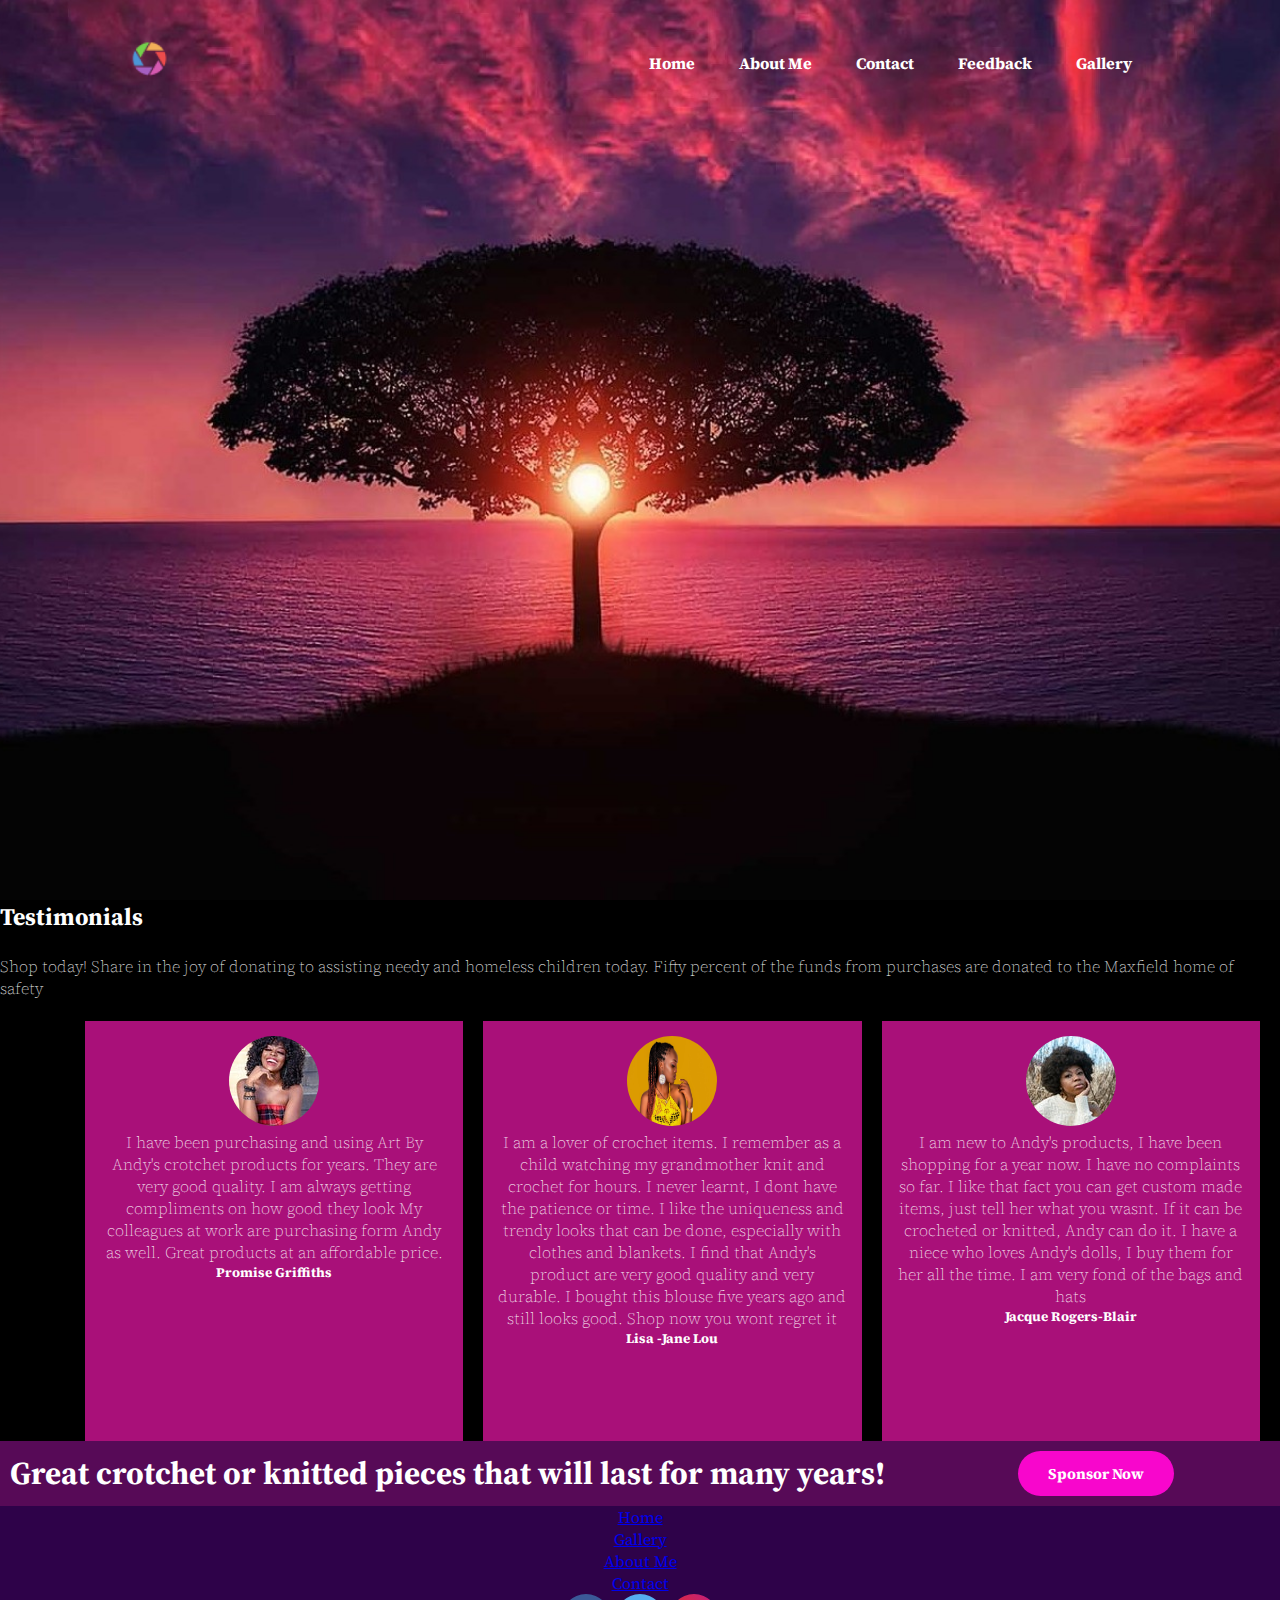
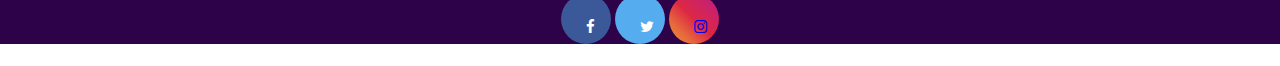
<file: index.html>
<!DOCTYPE html>
<html lang="en">
    <meta charset="UTF-8">
    <meta http-equiv="X-UA-Compatible" content="IE=edge">
    <meta name="viewport" content="width=device-width, initial-scale=1.0">
    <link rel="preconnect" href="https://fonts.googleapis.com">
    <link rel="preconnect" href="https://fonts.gstatic.com" crossorigin>
    <link href="https://fonts.googleapis.com/css2?family=Source+Serif+Pro:ital,wght@0,400;1,300&display=swap" rel="stylesheet">
    <link rel="stylesheet" href="https://cdnjs.cloudflare.com/ajax/libs/font-awesome/4.7.0/css/font-awesome.min.css">
    <link rel="stylesheet" href="css/stylesheet.css">
  <head>
    <link rel="shortcut icon" type="img/jpg"
    href="img/favicon1.jpg">
</head>  

    <title>Alicia Anderson Portfolio Website</title>

</head>
<head>
    <div class="hero">
        <nav>
            <h2 class="logo"><img src="img/andylogo2.png" alt="andylogo2" width="80%" height="80%">
                </h2>
            <ul>
                <li><a href="index.html">Home</a></li>
                <li><a href="aboutme.html">About Me</a></li>
                <li><a href="contact.html">Contact</a></li>
                <li><a href="feedback.html">Feedback</a></li>
                <li><a href="gallery.html">Gallery</a></li> 
            </ul>

            <!-- <button type="button">Gallery</button><a href="gallery.html" class="button">Gallery</a> -->
</head>

</div>
</body>
<body>
    <div class="section4">
        <h2>Testimonials</h2>
        <br>
        <p>
        Shop today! Share in the joy of donating to assisting needy and homeless children today. Fifty percent of the funds from purchases are donated to the Maxfield home of safety
        </p>
        <br>
        <div class="section4content">
              <div class="testimonial-element">
              <img class="testimonial-image" src="img/promisegriffiths.jpg">
                <p>
               I have been purchasing and using Art By Andy's crotchet products for years. They are very good quality. I am always getting compliments on how good they look
               My colleagues at work are purchasing form Andy as well.  Great products at an affordable price.
               <br>

                 <h5>Promise Griffiths</h5>
                </p>
              </div>
              
               <div class="testimonial-element">
              <img class="testimonial-image" src="img/lisalou.jpg">
                <p>
                I am a lover of crochet items. I remember as a child watching my grandmother knit and crochet for hours. I never learnt, I dont have the patience or time. I like the uniqueness and trendy looks that can be done, especially with clothes and blankets. I find that Andy's product are very good quality and very durable. I bought this blouse five years ago and still looks good. Shop now you wont regret it 
                
                <br>
                <h5>Lisa -Jane Lou</h5>
                </p>
              </div>
              
               <div class="testimonial-element">
              <img class="testimonial-image" src="img/jacqueblair.jpg">
                <p>
                I am new to Andy's products, I have been shopping for a year now. I have no complaints so far. I like that fact you can get custom made items, just tell her what you wasnt. If it can be crocheted or knitted, Andy can do it.  I have a niece who loves Andy's dolls, I buy them for her all the time. I am very fond of the bags and hats
               
                <br>
                <h5>Jacque Rogers-Blair</h5>
                </p>
              </div>
        </div>
    </div>
    
    <div class="section5">
        <div class="section5content">
        <div class="section5c1">
          <h1>Great crotchet or knitted pieces that will last for many years!</h1>
          </div>
          <div class="section5c2">
           <button class="button" type="button"> Sponsor Now</button>
           </div>
        </div>
    
    </div>
            <div class="section3element">
            <h3 class="footerheader"></h3>
            <p class="footertext"></p> <a href="index.html">Home</a>
            <p class="footertext"></p><a href="gallery.html">Gallery</a>
            <p class="footertext"></p><a href="aboutme.html">About Me</a>
            <p class="footertext"></p><a href="contact.html">Contact</a>
            </div> 
        </div> 
    </div> 



            <div class="section3element">
                            
                <a href="https://facebook.com/ali.h.anderson.3" class="fa fa-facebook"></a>
    
                <a href="https://twitter.com/AAnders00563596" class="fa fa-twitter"></a>
                
                <a href="https://instagram.com/ladyvirtuous_anderson" class="fa fa-instagram"></a>

      
                 <div class="section3element">
        <h3 class="footerheader"></h3>
        <p class="footertext"></p>
        </div>
 

            </div>
            
  <p align="center" class="footertext"> ©Copyright 2022-All Rights Reserved </p>
        
      </div>
      
      </body>
      </html>
</file>
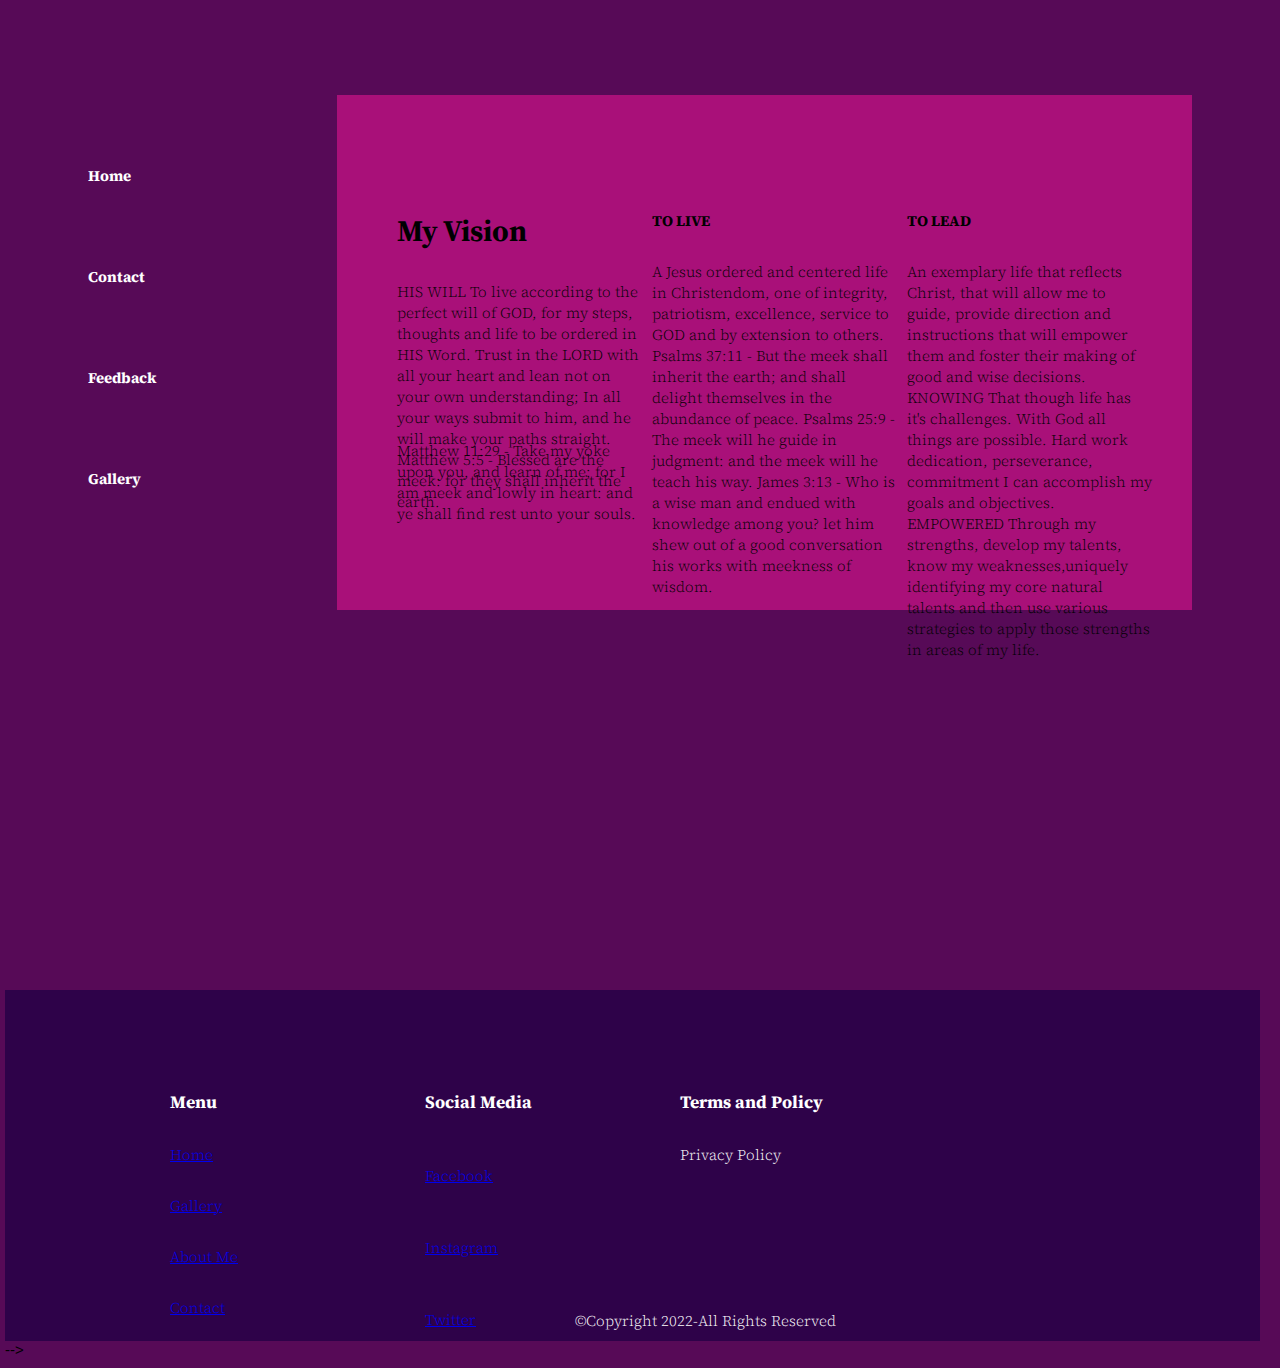
<file: aboutme.html>
<!DOCTYPE html>
<html lang="en">
<head>
    <meta charset="UTF-8">
    <meta http-equiv="X-UA-Compatible" content="IE=edge">
    <meta name="viewport" content="width=device-width, initial-scale=1.0">
    <link rel="preconnect" href="https://fonts.googleapis.com">
<link rel="preconnect" href="https://fonts.gstatic.com" crossorigin>
<link href="https://fonts.googleapis.com/css2?family=Source+Serif+Pro:ital,wght@0,400;1,300&display=swap" rel="stylesheet">
    <link rel="stylesheet" href="css/aboutme.css">
    <title>About Me</title>
 
</head>
     <head>
        <div class="hero">
            <nav>
                <!-- <h2 class="logo"><img src="img/ANDY.jpg" alt="andy" width="10%" height="10%"> -->
                    </h2>
                <ul>
                <ul> 
                    <li><a href="index.html">Home</a></li>
                    <li><a href="contact.html">Contact</a></li>
                    <li><a href="feedback.html">Feedback</a></li>
                    <li><a href="gallery.html">Gallery</a></li>
                </ul>
                    
                </ul>
    </head>

    <div class="section3">
            <div class="section3content">
                <div class="section3element">
                
                <h1> My Vision</h1>
                
               <p>HIS WILL To live according to the perfect will of GOD, for my steps, thoughts and life to be ordered in HIS Word.
                Trust in the LORD with all your heart and lean not on your own understanding; In all your ways submit to him, and he will make your paths straight.    
                Matthew 5:5 - Blessed are the meek: for they shall inherit the earth.
            </p> 
                
                </div>
                
                <div class="section3element">
                <h4>TO LIVE</h4>
                <p>
                    A Jesus ordered and centered life in Christendom, one of  integrity, patriotism, excellence, service to GOD and by extension to others.
                    Psalms 37:11 - But the meek shall inherit the earth; and shall delight themselves in the abundance of peace.

                    Psalms 25:9 - The meek will he guide in judgment: and the meek will he teach his way.
                    
                    James 3:13 - Who is a wise man and endued with knowledge among you? let him shew out of a good conversation his works with meekness of wisdom.
                </p>
                </div>
                
                <div class="section3element">
                <h4>TO LEAD</h4>
                <p>
                    An exemplary life that reflects Christ, that will allow me to guide, provide direction and instructions that will empower them and foster their making of good and wise decisions.
                    KNOWING That though life has it's challenges. With God all things are possible. Hard work dedication, perseverance, commitment I can accomplish my goals and objectives.
                    EMPOWERED Through my strengths, develop my talents, know my weaknesses,uniquely identifying my core natural talents and then use various strategies to apply those strengths in areas of my life.
                </p>
                </div>
            </div>
            
            <div class="section3content">
                        <div class="section3element">
                
                <p>

Matthew 11:29 - Take my yoke upon you, and learn of me; for I am meek and lowly in heart: and ye shall find rest unto your souls.
           </p>
                </div>
                
                <div class="section3element">
                <h4></h4>
                <p>
                
                </p>
                </div>
            </div>
            </div>


    </div>

 
    <div class="footer">
        <div class="footercontent">
            <div class="section3element">
            <h3 class="footerheader">Menu</h3>
            <p class="footertext"></p> <a href="index.html">Home</a>
            <p class="footertext"></p><a href="gallery.html">Gallery</a>
            <p class="footertext"></p><a href="aboutme.html">About Me</a>
            <p class="footertext"></p><a href="contact.html">Contact</a>
            </div>
            
            <div class="section3element">
            <h3 class="footerheader">Social Media</h3>
    
        
          <a href="https://facebook.com/ali.h.anderson.3" class="icon-container icon-container-facebook">
              <i class="fab fa-facebook-f"></i>
                <div class="icon-text icon-text-facebook">Facebook</div>
                              </a>
    
    <a href="https://instagram.com/ladyvirtuous_anderson" class="icon-container icon-container-instagram">
                                <i class="fab fa-instagram"></i>
                                <div class="icon-text icon-text-instagram">Instagram</div>
                            </a>
                
    
                <a href="https://twitter.com/AAnders00563596" class="icon-container icon-container-twitter">
                                <i class="fab fa-twitter"></i>
                                <div class="icon-text icon-text-twitter">Twitter</div>
                            </a>
          
            </div>
            
            <div class="section3element">
            <h3 class="footerheader">Terms and Policy</h3>
            <p class="footertext"> Privacy Policy</p>
            </div>
          
            
          </div>
          
          <div>
            <p align="center" class="footertext"> ©Copyright 2022-All Rights Reserved </p>
          </div>
          
      </div>
      
      </body>
      </html>
       -->
   
</body>
</html>
</file>
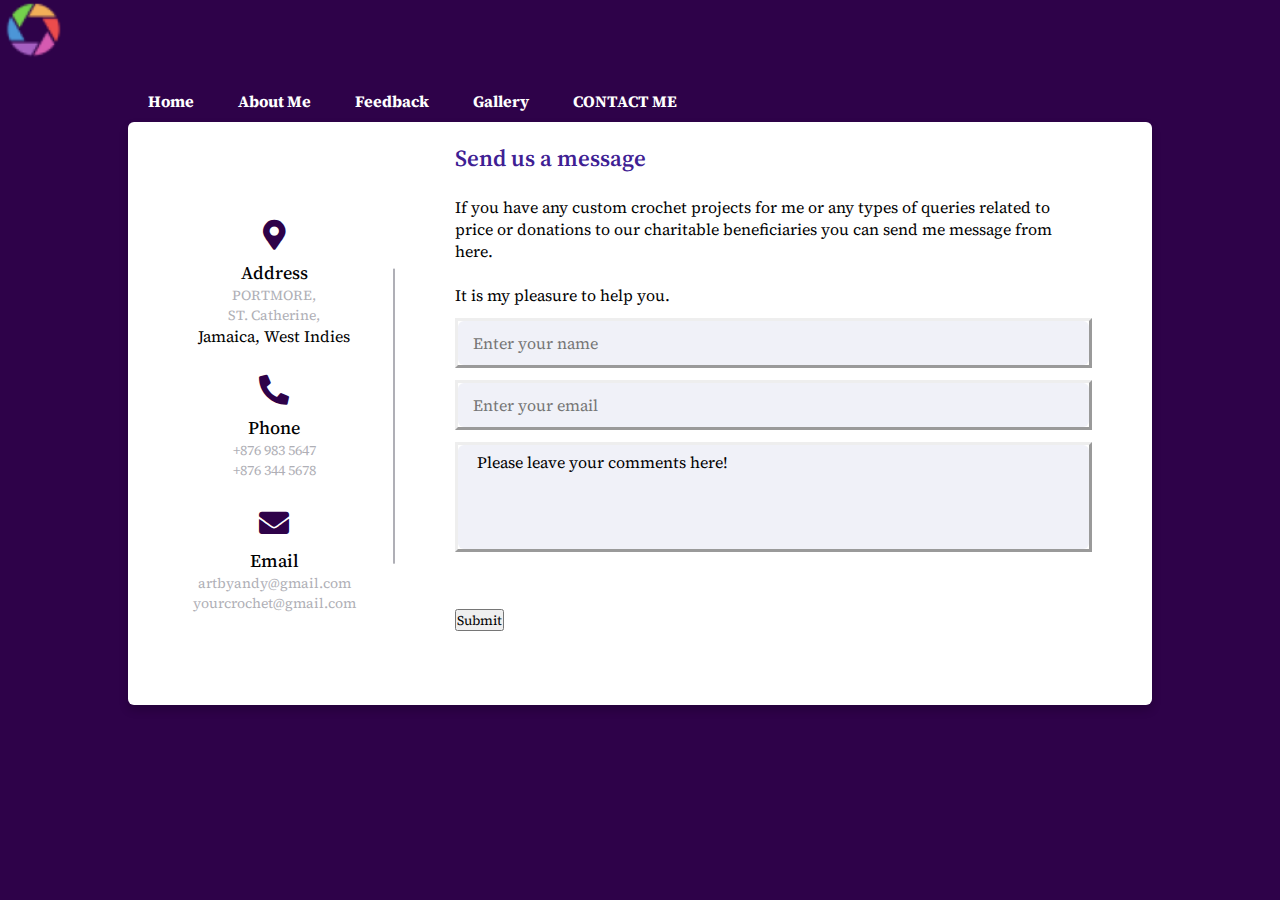
<file: contact.html>
<!DOCTYPE html>
<html lang="en">
<head>
    <meta charset="UTF-8">
    <meta http-equiv="X-UA-Compatible" content="IE=edge">
    <meta name="viewport" content="width=device-width, initial-scale=1.0">
    <link rel="preconnect" href="https://fonts.googleapis.com">
<link rel="preconnect" href="https://fonts.gstatic.com" crossorigin>
<link href="https://fonts.googleapis.com/css2?family=Source+Serif+Pro:ital,wght@0,400;1,300&display=swap" rel="stylesheet">
    <link rel="stylesheet" href="https://cdnjs.cloudflare.com/ajax/libs/font-awesome/5.15.2/css/all.min.css"/>
<link rel="stylesheet" href="css/contact.css">
    <title>Contact</title>
</head>
<body>
    
      <div class="hero">
        <div>
            <h2 class="logo"><img src="img/andylogo2.png" alt="andylogo2" width="5%" height="5%">
                </h2>
              </div>
        <nav>
    <ul>
    <li><a href="index.html">Home</a></li>
   <li><a href="aboutme.html">About Me</a></li>
    <li><a href="feedback.html">Feedback</a></li>
    <li><a href="gallery.html">Gallery</a></li>
    <li><a href="contact.html">CONTACT ME</a></li>
  
</head>
    <body>
      <div class="container">
        <div class="content">
          <div class="left-side">
            <div class="address details">
              <i class="fas fa-map-marker-alt"></i>
              <div class="topic">Address</div>
              <div class="text-one">PORTMORE,</div>
              <div class="text-two">ST. Catherine,</div>
              <div class="text-three">Jamaica, West Indies</div>
            </div>
            <div class="phone details">
              <i class="fas fa-phone-alt"></i>
              <div class="topic">Phone</div>
              <div class="text-one">+876 983 5647</div>
              <div class="text-two">+876 344 5678</div>
            </div>
            <div class="email details">
              <i class="fas fa-envelope"></i>
              <div class="topic">Email</div>
              <div class="text-one">artbyandy@gmail.com</div>
              <div class="text-two">yourcrochet@gmail.com</div>
            </div>
          </div>

          
          <div class="right-side">
            <div class="topic-text">Send us a message</div>
            <br>
            <p>If you have any custom crochet projects for me or any types of queries related to price or donations to our charitable beneficiaries you can send me message from here. 
            </p>
            <br>
            <p>It is my pleasure to help you.</p>
            
          <form action="#">
            <div class="input-box">
              <input type="text" placeholder="Enter your name">
            </div>
            <div class="input-box">
              <input type="text" placeholder="Enter your email">
            </div>
            <div class="input-box message-box">

              <textarea> Please leave your comments here!</textarea> 
            </div>
              <form action="index.php">
              <br>
              <br>

<div>

                <input type="submit" value="Submit" name="submit">
               </form>  
</div>
 
  
 </body>

<br>


<br>

    
    </body>
</file>
<file: css/stylesheet.css>
*{
  padding:0;
  margin: 0;
  box-sizing:border-box;
  font-family: 'Source Serif Pro', serif;
}
.hero{
  height: 100vh;
  width: 100%;
  background-image: url(../img/background\ 2.jpg);
  background-size: cover;
  background-position: center;
  
  }
  .hero-image{
  border-radius: 100%;
  }
  
  nav{
    display: flex;
    align-items: center;
    justify-content: space-between;
    padding-top: 40px;
    padding-left: 10%;
    padding-right: 10%;
  }
  
nav ul li{
  list-style-type: none;
  display: inline-block;
  padding: 10px 20px;
}
nav ul li a{
  color: white;
  text-decoration: none;
  font-weight: bold;
}
nav ul li a:hover{
  color:#F806CC;
  transition: 0.3s;
  
}
button{
  border: none;
  background: #F806CC;
  padding: 12px 30px;
  border-radius: 30px;
  color: white;
  font-weight: bold;
  font-size: 15px;
  transition: 0.4s;

}
.button-gallery{
  border: none;
  background: #F806CC;
  padding: 12px 30px;
  border-radius: 30px;
  color: white;
  font-weight: bold;
  font-size: 15px;
  transition: 0.4s;

}
button:hover{
  transform:scale(1.3);
  cursor: pointer;
  color: #570A57;
}
.section4content{
	text-align:center;
	 display: flex;
	 margin-left:85px;
  
   
}
.section4{
  background-color:black;
}
.testimonial-element{
  width: 400px;
  height: 420px;
  background:#A91079;
  margin-right:20px;
  padding: 15px;
 
}

.testimonial-image{
	border-radius: 100%;
	width:90px;
	height:90px;
}

.p,.section4{
  color:white;
  font-weight: lighter;
  
} 
.h2,.section4{
  color: white;
  font-weight:lighter;
}
.section5content{
  background-color:#570A57;
  padding: 10px;
  color:#ffffff;
  width:100%;
  display: flex;
	}
.section5c1{
		width:80%;
	}
.section5c2{
		width:20%;
		float:right;
	}
.footer {
  background-color: #2E0249;
  padding: 0px;
  text-align: left;


}
.footertext{
	color:white;
}

.footerheader{
	color:white;
  text-align: left;
}

.h3,.footerheader{
  text-align: center;
  float:left;
}

.footercontent{
	 display: flex;
	 height: 5000px;

}
.section3element{
  text-align: center;
  background-color: #2E0249;
}

/* Style all font awesome icons */
.fa {
  padding: 25px;
  font-size: 15px;
  width: 20px;
  height: 20px;
  text-align: center;
  text-decoration: none;
  border-radius: 80%;
  
  
}

/* Add a hover effect if you want */
.fa:hover {
  opacity: 0.7;
}

/* Set a specific color for each brand */

/* Facebook */
.fa-facebook {
  background: #3B5998;
  color: white;
}

/* Twitter */
.fa-twitter {
  background: #55ACEE;
  color: white;
}

/* Instagram */
.fa-instagram {
  background: #f09433; 
  background: -moz-linear-gradient(45deg, #f09433 0%, #e6683c 25%, #dc2743 50%, #cc2366 75%, #bc1888 100%); 
  background: -webkit-linear-gradient(45deg, #f09433 0%,#e6683c 25%,#dc2743 50%,#cc2366 75%,#bc1888 100%); 
  background: linear-gradient(45deg, #f09433 0%,#e6683c 25%,#dc2743 50%,#cc2366 75%,#bc1888 100%); 
  filter: progid:DXImageTransform.Microsoft.gradient( startColorstr='#f09433', endColorstr='#bc1888',GradientType=1 );
    }
</file>
<file: css/aboutme.css>
*{
    padding: 0;
    margin-top: 30px;
    margin-right:  5px;
    margin-bottom: 0px;
    margin-left: 0px;
    box-sizing: border-box;
    font-family: 'Source Serif Pro', serif;
  }
  .hero{
    height: 100vh;
    width: 100%;
    background-color:#570A57 ;
    background-size: cover;
    background-position: center;
    }
   
    body{
      margin-top: 0;
      margin-right:  10px;
      margin-bottom: 10px;
      margin-left: 5px;
       font-family: 'Lato', sans-serif;
       font-weight: 300;
       font-size: 15px;
       background-color:#570A57;
     }
     
    nav{
      display:flex;
      align-items: right;
      justify-content: space-between;
      padding-top: 5px;
      padding-left: 5%;
      padding-right: 5%;
    }
  
  nav ul li{
    list-style-type: none;
    display: flex;
    padding: 10px 20px;
  }
  nav ul li a{
    color: white;
    text-decoration: none;
    font-weight: bold;
  }
  nav ul li a:hover{
    color:#F806CC;
    transition: 0.3s;
  }
  
.section3{
	background-color:#A91079;
	padding:25px;
	color:#000000;
}
.section3content{
	 display: flex;
	 margin-left:35px;
	 height: 200px;
	 margin-bottom:5px;
  
}
.section3element{
  width:250px;
  padding:0px;
}
.section5content{
  background-color:#A91079;
  padding: 0px;
  color:#A91079;
  width:100%;
  display: flex;
	}
.section5c1{
		width:80%;
	}
.section5c2{
		width:20%;
		float:right;
	}
.footer {
  background-color: #2E0249;
  padding: 10px;
  padding-left:165px;
}
.footertext{
	color:white;
}

.footerheader{
	color:white;
}


.facebook,.footerheader a:hover {
  background-color:#A91079;
  color: #ffffff;
  transform:scale(1.3);
  transition: 0.3s;
}
.footercontent{
	 display: flex;
	 height: 250px;
}
</file>
<file: css/contact.css>
*{
    padding: 0px;
    margin:0;
    box-sizing: border-box;
    font-family: 'Source Serif Pro', serif;
  }
  .h2{
    font-size: medium;
    font-weight: 500;
  }
 
  .hero{
    height: 100vh;
    width: 100%;
    background-color: #2E0249;
    background-size: 100%;
    background-position: cover;
  
    }
    .hero text{
      size-adjust: 30px;
      position: top;
      
    }
    nav{
      display: flex;
      align-items: center;
      justify-content: space-between;
      padding-top: 10px;
      padding-left: 10%;
      padding-right: 10%;
    }
    .logo{
      color: white;
      font-size: 30px;
    }
    span{
      color:#F806CC;
    }
  nav ul li{
    list-style-type: none;
    display: inline-block;
    padding: 10px 20px;
  }
  nav ul li a{
    color: white;
    text-decoration: none;
    font-weight: bold;
  }
  nav ul li a:hover{
    color:#F806CC;
    transition: 0.3s;
  }

  * {
    box-sizing: border-box;
  } 


 
@import url('https://fonts.googleapis.com/css2?family=Poppins:wght@200;300;400;500;600;700&display=swap');
body{
  min-height: 100vh;
  width: 100%;
  background:#2E0249;
  display: flex;
  align-items: center;
  justify-content: center;
}
.container{
  width: 100%;
  background: #fff;
  size: 50%;
  border-radius: 6px;
  padding: 20px 60px 30px 40px;
  box-shadow: 0 5px 10px rgba(0, 0, 0, 0.2);
}
.container .content{
  display: flex;
  align-items: center;
  justify-content: space-between;

}
.container .content .left-side{
  width: 25%;
  height: 100%;
  display:flex;
  flex-direction: column;
  align-items: center;
  justify-content: center;
  margin-top: 15px;
  position: relative;
}
.content .left-side::before{
  content: '';
  position: absolute;
  height: 70%;
  width: 2px;
  right: -15px;
  top: 50%;
  transform: translateY(-50%);
  background: #afafb6;
}
.content .left-side .details{
  margin: 14px;
  text-align: center;
}
.content .left-side .details i{
  font-size: 30px;
  color:#2E0249;
  margin-bottom: 10px;
}
.content .left-side .details .topic{
  font-size: 18px;
  font-weight: 500;
}
.content .left-side .details .text-one,
.content .left-side .details .text-two{
  font-size: 14px;
  color: #afafb6;
}
.container .content .right-side{
  width: 75%;
  margin-left: 75px;
}
.content .right-side .topic-text{
  font-size: 23px;
  font-weight: 600;
  color: #3e2093;
}
.right-side .input-box{
  height: 50px;
  width: 100%;
  margin: 12px 0;
}
.right-side .input-box input,
.right-side .input-box textarea{
  height: 100%;
  width: 100%;
  border: none;
  outline: none;
  font-size: 16px;
  background: #F0F1F8;
  border-radius: 6px;
  padding: 0 15px;
  resize: none;
}
.right-side .message-box{
  min-height: 110px;
}
.right-side .input-box textarea{
  padding-top: 6px;
}
.right-side .button{
  display: inline-block;
  margin-top: 12px;
}
.right-side .button input[type="button"]{
  color: #fff;
  font-size: 18px;
  outline: none;
  border: none;
  padding: 8px 16px;
  border-radius: 6px;
  background: #3e2093;
  cursor: pointer;
  transition: all 0.3s ease;
}
.button input[type="button"]:hover{
  background: #5029bc;
}

@media (max-width: 950px) {
  .container{
    width: 90%;
    padding: 30px 40px 40px 35px ;
  }
  .container .content .right-side{
   width: 75%;
   margin-left: 55px;
}
}
@media (max-width: 820px) {
  .container{
    margin: 40px 0;
    height: 100px;
  }
  .container .content{
    flex-direction: column-reverse;
  }
 .container .content .left-side{
   width: 50%;
   flex-direction: row;
   margin: top 0;
   justify-content: center;
   flex-wrap: wrap;
  }
 .container .content .left-side::before{
   display: none;
 }
 .container .content .right-side{
   width: 100%;
   margin-left: 0;
 }
}

.input-box,.submit{
  background:none;
  color:#570A57;
  border-style: outset;
  border-color:none;
  height: 50px;
  width: 300px;
  font: bold15px arial,sans-serif;
  text-shadow: none;
  }

input[type=submit]:hover{
  background-color:#F806CC;
  color:#570A57 ;
  
}
.submit{
  width: 60px;
  height: 70px;

}

.sectioncontent{
	 display: flex;
	 margin-left:35px;
	 height: 250px;
	 margin-bottom:5px;
  
}
.sectionelement{
  width:fit-content;
  padding:20px;
}

.footer {
  background-color: #2E0249;
  padding: 10px;

}
.footertext{
	color:white;
}

.footerheader{
	color:white;
}


.facebook,.footerheader a:hover {
  background-color:#A91079;
  color: #ffffff;
  transform:scale(1.3);
  transition: 0.3s;
}
.footercontent{
	 display:flex;
	 height: 250px;
}
</file>
